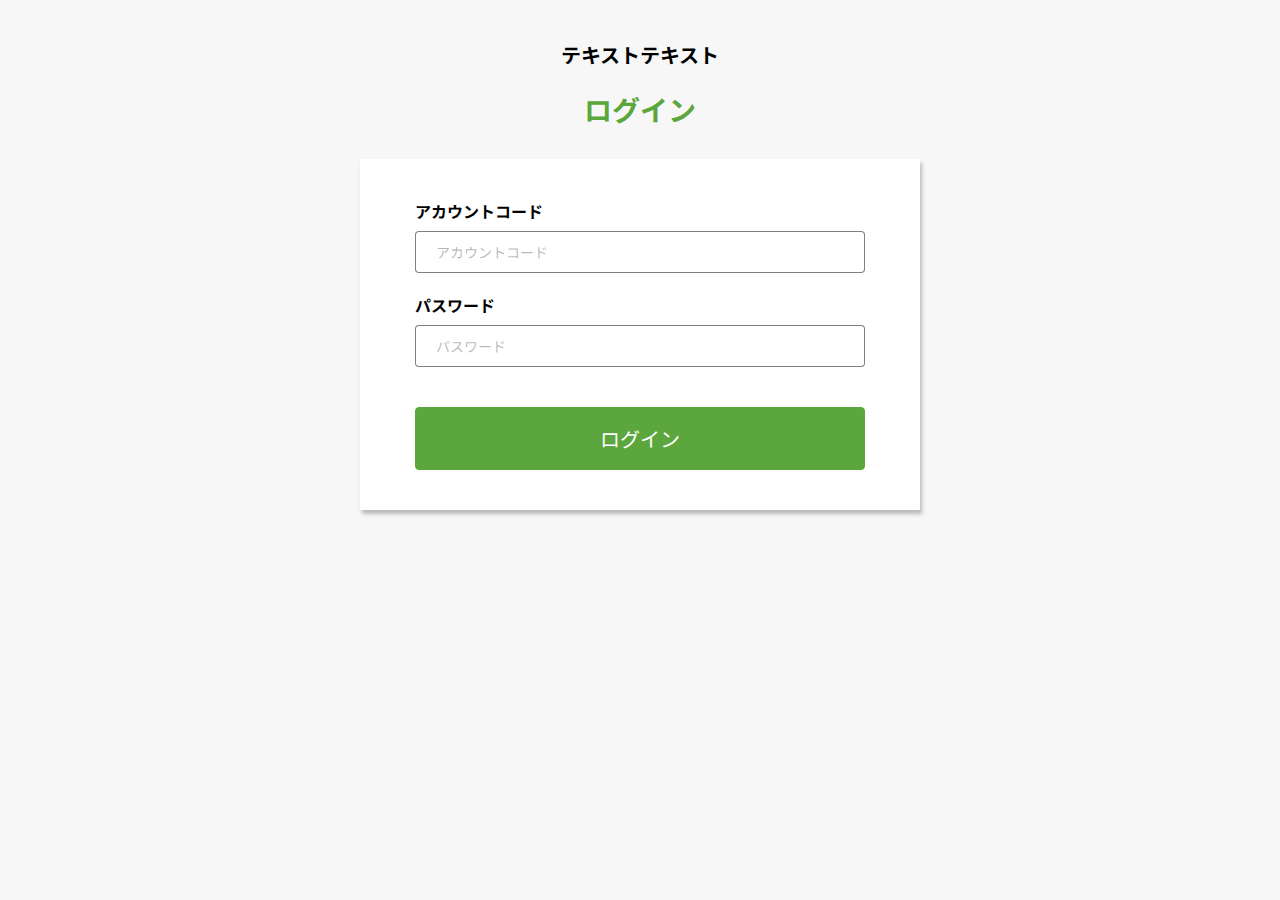
<file: index.html>
<!DOCTYPE html>
<html lang="en">
<head>
    <meta charset="UTF-8">
    <meta name="viewport" content="width=device-width, initial-scale=1.0">
    <title>Document</title>
    <link rel="stylesheet" href="./css/style.css">
    <link rel="stylesheet" href="https://cdnjs.cloudflare.com/ajax/libs/font-awesome/6.5.1/css/all.min.css">
</head>
<body>
    <div class="login__container">
        <div class="login__inner">
            <div class="login__title--wrap">
                <h1 class="login__text">テキストテキスト</h1>
                <h2 class="login__title">ログイン</h2>
            </div>
            <form action="" class="login__form">
                <div class="login__input--wrap">
                    <p class="login__input--text">アカウントコード</p>
                    <input type="text" class="login__input" placeholder="アカウントコード">
                </div>
                <div class="login__input--wrap">
                    <p class="login__input--text">パスワード</p>
                    <input type="password" class="login__input" placeholder="パスワード">
                </div>
                <div class="login__btn--wrap">
                    <button class="login__btn" type="button" onclick="location.href='./menu.html'">ログイン</button>
                </div>
            </form>
        </div>
    </div>
</body>
</html>
</file>
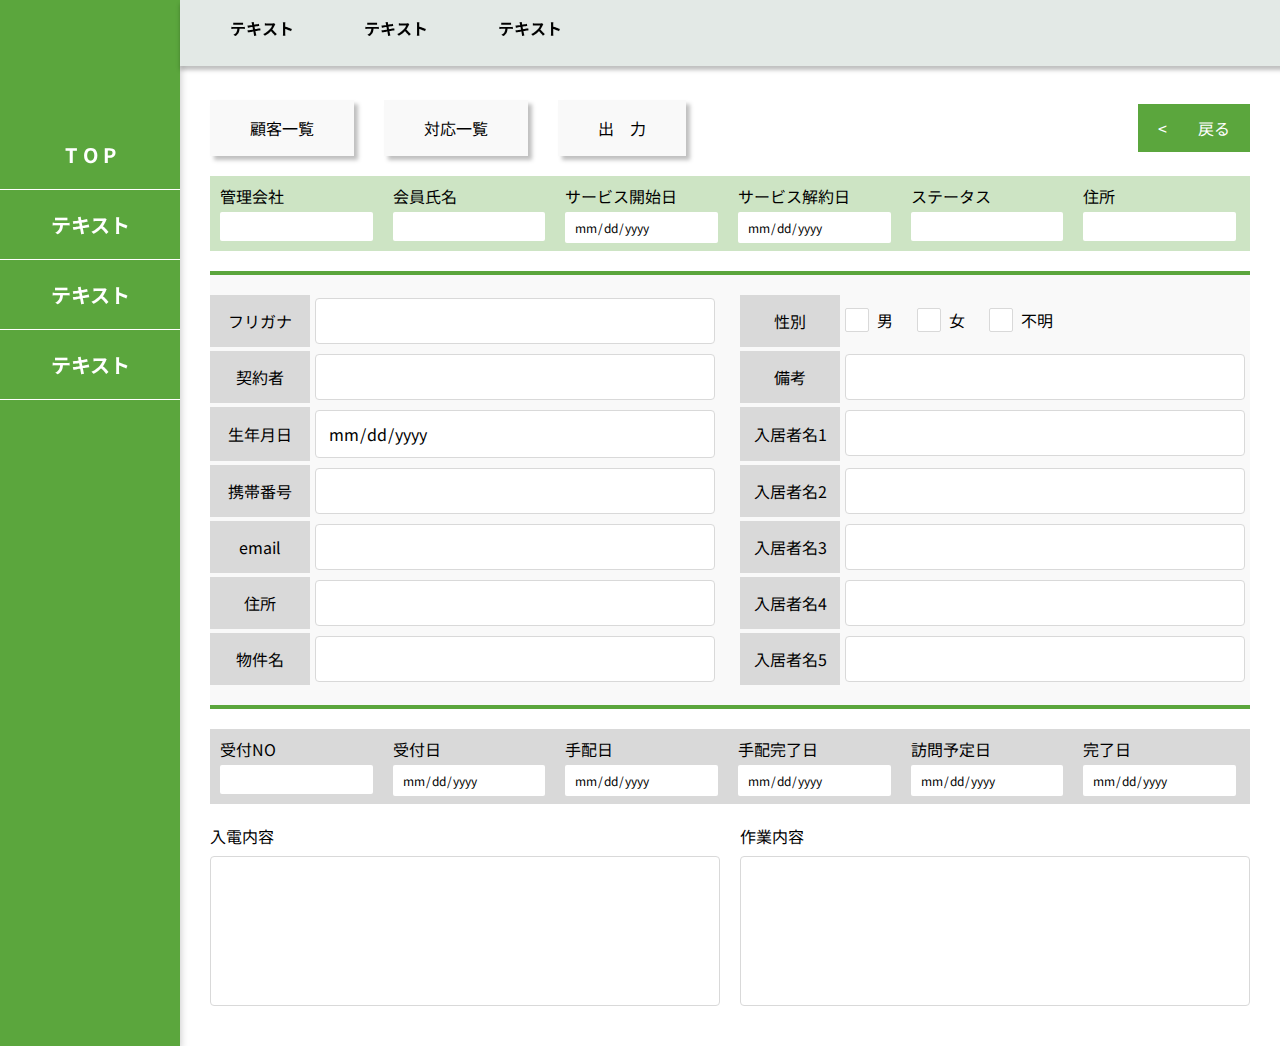
<file: detail.html>
<!DOCTYPE html>
<html lang="en">
<head>
    <meta charset="UTF-8">
    <meta name="viewport" content="width=device-width, initial-scale=1.0">
    <title>Document</title>
    <link rel="stylesheet" href="./css/style.css">
    <link rel="stylesheet" href="https://cdnjs.cloudflare.com/ajax/libs/font-awesome/6.5.1/css/all.min.css">
</head>
<body>
    <div class="over-lay"></div>
        <div class="menu__container">
            <aside class="menu__sideBlock">
                <nav class="menu__sideNav">
                    <ul class="menu__sideMenu">

                        <a href="#" class="menu__sideMenu--link">
                            <li class="menu__sideMenu--text">T O P</li>
                        </a>
                        <a href="#" class="menu__sideMenu--link">
                            <li class="menu__sideMenu--text">テキスト</li>
                        </a>
                        <a href="#" class="menu__sideMenu--link">
                            <li class="menu__sideMenu--text">テキスト</li>
                        </a>
                        <a href="#" class="menu__sideMenu--link">
                            <li class="menu__sideMenu--text">テキスト</li>
                        </a>
                    </ul>
                </nav>
            </aside>
            <main class="main__body">
                <header class="header">
                    <button class="drawer-btn">
                        <span></span>
                        <span></span>
                        <span></span>
                    </button>
                    <nav class="header__nav">
                        <ul class="header__menu">
                            <li class="header__menu-item">
                                <a href="#" class="header__menu--links">
                                    <p class="header__menu--text">テキスト</p>
                                </a>
                            </li>
                            <li class="header__menu-item">
                                <a href="#" class="header__menu--links">
                                    <p class="header__menu--text">テキスト</p>
                                </a>
                            </li>
                            <li class="header__menu-item">
                                <a href="#" class="header__menu--links">
                                    <p class="header__menu--text">テキスト</p>
                                </a>
                            </li>
                        </ul>
                    </nav>
                </header>
                <div class="main__body--inner">
                    <section class="output__btns">
                        <div class="output__btns_inner">
                            <div class="output__btns--wrap">
                                <button class="output__btn" onclick="location.href='#'">顧客一覧</button>
                                <button class="output__btn" onclick="location.href='#'">対応一覧</button>
                                <button class="output__btn" onclick="location.href='#'">出　力</button>
                            </div>
                            <div class="pageBack__btn--wrap">
                                <button class="pageBack__btn" onclick="location.href='./menu.html'">戻る</button>
                            </div>
                        </div>
                    </section>
                    <div class="detail__container">
                        <div class="detail__data top">
                            <div class="detail__data--input-box">
                                <p class="detail__data--input-text">管理会社</p>
                                <input type="text">
                            </div>
                            <div class="detail__data--input-box">
                                <p class="detail__data--input-text">会員氏名</p>
                                <input type="text">
                            </div>
                            <div class="detail__data--input-box">
                                <p class="detail__data--input-text">サービス開始日</p>
                                <input type="date">
                            </div>
                            <div class="detail__data--input-box">
                                <p class="detail__data--input-text">サービス解約日</p>
                                <input type="date">
                            </div>
                            <div class="detail__data--input-box">
                                <p class="detail__data--input-text">ステータス</p>
                                <input type="text">
                            </div>
                            <div class="detail__data--input-box">
                                <p class="detail__data--input-text">住所</p>
                                <input type="text">
                            </div>
                        </div>
                        <form class="detail__form" action="" method="">
                            <div class="detail__form--row">
                                <div class="detail__form--label"><label>フリガナ</label></div>
                                <div class="detail__form--input"><input type="text"></div>
                            </div>
                            <div class="detail__form--row">
                                <div class="detail__form--label"><label>性別</label></div>
                                <div class="detail__form--input">
                                    <div class="detail__form--checkBox">
                                        <label class="detail__form--checkBox-parts" ><input id="male" type="checkbox" value="男"><span>男</span></label>
                                        <label class="detail__form--checkBox-parts" ><input id="female" type="checkbox" value="女"><span>女</span></label>
                                        <label class="detail__form--checkBox-parts"><input id="unknown" type="checkbox" value="不明"><span>不明</span></label>
                                    </div>
                                </div>
                            </div>
                            <div class="detail__form--row">
                                <div class="detail__form--label"><label>契約者</label></div>
                                <div class="detail__form--input"><input type="text"></div>
                            </div>
                            <div class="detail__form--row">
                                <div class="detail__form--label"><label>備考</label></div>
                                <div class="detail__form--input"><input type="text"></div>
                            </div>
                            <div class="detail__form--row">
                                <div class="detail__form--label"><label>生年月日</label></div>
                                <div class="detail__form--input"><input type="date"></div>
                            </div>
                            <div class="detail__form--row">
                                <div class="detail__form--label"><label>入居者名1</label></div>
                                <div class="detail__form--input"><input type="text"></div>
                            </div>
                            <div class="detail__form--row">
                                <div class="detail__form--label"><label>携帯番号</label></div>
                                <div class="detail__form--input"><input type="text"></div>
                            </div>
                            <div class="detail__form--row">
                                <div class="detail__form--label"><label>入居者名2</label></div>
                                <div class="detail__form--input"><input type="text"></div>
                            </div>
                            <div class="detail__form--row">
                                <div class="detail__form--label"><label>email</label></div>
                                <div class="detail__form--input"><input type="email"></div>
                            </div>
                            <div class="detail__form--row">
                                <div class="detail__form--label"><label>入居者名3</label></div>
                                <div class="detail__form--input"><input type="text"></div>
                            </div>
                            <div class="detail__form--row">
                                <div class="detail__form--label"><label>住所</label></div>
                                <div class="detail__form--input"><input type="text"></div>
                            </div>
                            <div class="detail__form--row">
                                <div class="detail__form--label"><label>入居者名4</label></div>
                                <div class="detail__form--input"><input type="text"></div>
                            </div>
                            <div class="detail__form--row">
                                <div class="detail__form--label"><label>物件名</label></div>
                                <div class="detail__form--input"><input type="text"></div>
                            </div>
                            <div class="detail__form--row">
                                <div class="detail__form--label"><label>入居者名5</label></div>
                                <div class="detail__form--input"><input type="text"></div>
                            </div>
                        </form>
                        <div class="detail__data bottom">
                            <div class="detail__data--input-box">
                                <p class="detail__data--input-text">受付NO</p>
                                <input type="text">
                            </div>
                            <div class="detail__data--input-box">
                                <p class="detail__data--input-text">受付日</p>
                                <input type="date">
                            </div>
                            <div class="detail__data--input-box">
                                <p class="detail__data--input-text">手配日</p>
                                <input type="date">
                            </div>
                            <div class="detail__data--input-box">
                                <p class="detail__data--input-text">手配完了日</p>
                                <input type="date">
                            </div>
                            <div class="detail__data--input-box">
                                <p class="detail__data--input-text">訪問予定日</p>
                                <input type="date">
                            </div>
                            <div class="detail__data--input-box">
                                <p class="detail__data--input-text">完了日</p>
                                <input type="date">
                            </div>
                        </div>
                        <div class="detail__textarea--wrap">
                            <div class="detail__textarea--box">
                                <p class="detail__textarea--text">入電内容</p>
                                <textarea class="detail__textarea" ></textarea>
                            </div>
                            <div class="detail__textarea--box">
                                <p class="detail__textarea--text">作業内容</p>
                                <textarea class="detail__textarea"></textarea>
                            </div>
                        </div>
                    </div>
                </div>
            </main>
        </div>

<script src="./js/script.js"></script>
</body>
</html>
</file>
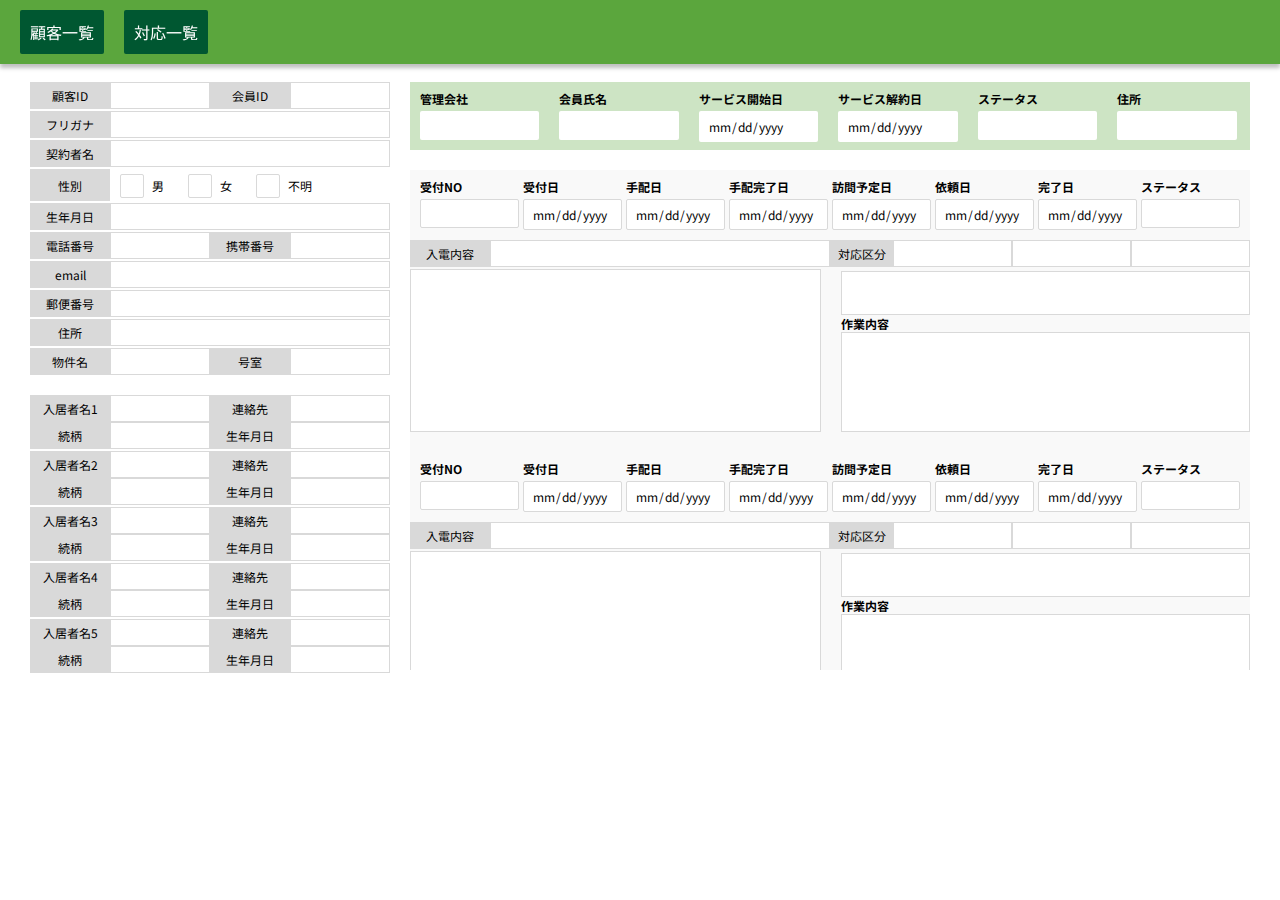
<file: detail2.html>
<!DOCTYPE html>
<html lang="en">
<head>
    <meta charset="UTF-8">
    <meta name="viewport" content="width=device-width, initial-scale=1.0">
    <title>Document</title>
    <link rel="stylesheet" href="./css/style.css">
    <link rel="stylesheet" href="https://cdnjs.cloudflare.com/ajax/libs/font-awesome/6.5.1/css/all.min.css">
</head>
<body>
<header class="header secondary">
    <div class="header__inner">
        <div class="header__btn--wrap">
            <a href="./menu.html" class="header__btn">顧客一覧</a>
            <a href="./menu.html" class="header__btn">対応一覧</a>
        </div>
    </div>
</header>

<div class="container">
    <aside class="sideBlock">
        <div class="sideBlock__inner">
            <div class="detail__form--wrap">
                <div class="detail__form--row secondary">
                    <div class="detail__form--label secondary"><label>顧客ID</label></div>
                    <div class="detail__form--input secondary"><input type="text"></div>
                </div>
                <div class="detail__form--row secondary">
                    <div class="detail__form--label secondary"><label>会員ID</label></div>
                    <div class="detail__form--input secondary"><input type="text"></div>
                </div>
            </div>
            <div class="detail__form--row thirdly">
                <div class="detail__form--label secondary"><label>フリガナ</label></div>
                <div class="detail__form--input secondary"><input type="text"></div>
            </div>
            <div class="detail__form--row thirdly">
                <div class="detail__form--label secondary"><label>契約者名</label></div>
                <div class="detail__form--input secondary"><input type="text"></div>
            </div>
            <div class="detail__form--row thirdly">
                <div class="detail__form--label secondary"><label>性別</label></div>
                <div class="detail__form--input secondary">
                    <div class="detail__form--checkBox">
                        <label class="detail__form--checkBox-parts secondary" ><input id="male" type="checkbox" value="男"><span>男</span></label>
                        <label class="detail__form--checkBox-parts" ><input id="female" type="checkbox" value="女"><span>女</span></label>
                        <label class="detail__form--checkBox-parts"><input id="unknown" type="checkbox" value="不明"><span>不明</span></label>
                    </div>
                </div>
            </div>
            <div class="detail__form--row thirdly">
                <div class="detail__form--label secondary"><label>生年月日</label></div>
                <div class="detail__form--input secondary"><input type="text"></div>
            </div>
            <div class="detail__form--wrap">
                <div class="detail__form--row secondary">
                    <div class="detail__form--label secondary"><label>電話番号</label></div>
                    <div class="detail__form--input secondary"><input type="text"></div>
                </div>
                <div class="detail__form--row secondary">
                    <div class="detail__form--label secondary"><label>携帯番号</label></div>
                    <div class="detail__form--input secondary"><input type="text"></div>
                </div>
            </div>
            <div class="detail__form--row thirdly">
                <div class="detail__form--label secondary"><label>email</label></div>
                <div class="detail__form--input secondary"><input type="text"></div>
            </div>
            <div class="detail__form--row thirdly">
                <div class="detail__form--label secondary"><label>郵便番号</label></div>
                <div class="detail__form--input secondary"><input type="text"></div>
            </div>
            <div class="detail__form--row thirdly">
                <div class="detail__form--label secondary"><label>住所</label></div>
                <div class="detail__form--input secondary"><input type="text"></div>
            </div>
            <div class="detail__form--wrap">
                <div class="detail__form--row secondary">
                    <div class="detail__form--label secondary"><label>物件名</label></div>
                    <div class="detail__form--input secondary"><input type="text"></div>
                </div>
                <div class="detail__form--row secondary">
                    <div class="detail__form--label secondary"><label>号室</label></div>
                    <div class="detail__form--input secondary"><input type="text"></div>
                </div>
            </div>
            <div class="detail__form--wrap margin">
                <div class="detail__form--row secondary">
                    <div class="detail__form--label secondary"><label>入居者名1</label></div>
                    <div class="detail__form--input secondary"><input type="text"></div>
                </div>
                <div class="detail__form--row secondary">
                    <div class="detail__form--label secondary"><label>連絡先</label></div>
                    <div class="detail__form--input secondary"><input type="text"></div>
                </div>
            </div>
            <div class="detail__form--wrap no-margin">
                <div class="detail__form--row secondary">
                    <div class="detail__form--label secondary"><label>続柄</label></div>
                    <div class="detail__form--input secondary"><input type="text"></div>
                </div>
                <div class="detail__form--row secondary">
                    <div class="detail__form--label secondary"><label>生年月日</label></div>
                    <div class="detail__form--input secondary"><input type="text"></div>
                </div>
            </div>
            <div class="detail__form--wrap">
                <div class="detail__form--row secondary">
                    <div class="detail__form--label secondary"><label>入居者名2</label></div>
                    <div class="detail__form--input secondary"><input type="text"></div>
                </div>
                <div class="detail__form--row secondary">
                    <div class="detail__form--label secondary"><label>連絡先</label></div>
                    <div class="detail__form--input secondary"><input type="text"></div>
                </div>
            </div>
            <div class="detail__form--wrap  no-margin">
                <div class="detail__form--row secondary">
                    <div class="detail__form--label secondary"><label>続柄</label></div>
                    <div class="detail__form--input secondary"><input type="text"></div>
                </div>
                <div class="detail__form--row secondary">
                    <div class="detail__form--label secondary"><label>生年月日</label></div>
                    <div class="detail__form--input secondary"><input type="text"></div>
                </div>
            </div>
            <div class="detail__form--wrap">
                <div class="detail__form--row secondary">
                    <div class="detail__form--label secondary"><label>入居者名3</label></div>
                    <div class="detail__form--input secondary"><input type="text"></div>
                </div>
                <div class="detail__form--row secondary">
                    <div class="detail__form--label secondary"><label>連絡先</label></div>
                    <div class="detail__form--input secondary"><input type="text"></div>
                </div>
            </div>
            <div class="detail__form--wrap  no-margin">
                <div class="detail__form--row secondary">
                    <div class="detail__form--label secondary"><label>続柄</label></div>
                    <div class="detail__form--input secondary"><input type="text"></div>
                </div>
                <div class="detail__form--row secondary">
                    <div class="detail__form--label secondary"><label>生年月日</label></div>
                    <div class="detail__form--input secondary"><input type="text"></div>
                </div>
            </div>
            <div class="detail__form--wrap">
                <div class="detail__form--row secondary">
                    <div class="detail__form--label secondary"><label>入居者名4</label></div>
                    <div class="detail__form--input secondary"><input type="text"></div>
                </div>
                <div class="detail__form--row secondary">
                    <div class="detail__form--label secondary"><label>連絡先</label></div>
                    <div class="detail__form--input secondary"><input type="text"></div>
                </div>
            </div>
            <div class="detail__form--wrap  no-margin">
                <div class="detail__form--row secondary">
                    <div class="detail__form--label secondary"><label>続柄</label></div>
                    <div class="detail__form--input secondary"><input type="text"></div>
                </div>
                <div class="detail__form--row secondary">
                    <div class="detail__form--label secondary"><label>生年月日</label></div>
                    <div class="detail__form--input secondary"><input type="text"></div>
                </div>
            </div>
            <div class="detail__form--wrap">
                <div class="detail__form--row secondary">
                    <div class="detail__form--label secondary"><label>入居者名5</label></div>
                    <div class="detail__form--input secondary"><input type="text"></div>
                </div>
                <div class="detail__form--row secondary">
                    <div class="detail__form--label secondary"><label>連絡先</label></div>
                    <div class="detail__form--input secondary"><input type="text"></div>
                </div>
            </div>
            <div class="detail__form--wrap  no-margin">
                <div class="detail__form--row secondary">
                    <div class="detail__form--label secondary"><label>続柄</label></div>
                    <div class="detail__form--input secondary"><input type="text"></div>
                </div>
                <div class="detail__form--row secondary">
                    <div class="detail__form--label secondary"><label>生年月日</label></div>
                    <div class="detail__form--input secondary"><input type="text"></div>
                </div>
            </div>
    </aside>
    <main class="body">
        <div class="body__inner">
            <div class="detail__data top secondary">
                <div class="detail__data--input-box">
                    <p class="detail__data--input-text small">管理会社</p>
                    <input type="text">
                </div>
                <div class="detail__data--input-box">
                    <p class="detail__data--input-text small">会員氏名</p>
                    <input type="text">
                </div>
                <div class="detail__data--input-box">
                    <p class="detail__data--input-text small">サービス開始日</p>
                    <input type="date">
                </div>
                <div class="detail__data--input-box">
                    <p class="detail__data--input-text small">サービス解約日</p>
                    <input type="date">
                </div>
                <div class="detail__data--input-box">
                    <p class="detail__data--input-text small">ステータス</p>
                    <input type="text">
                </div>
                <div class="detail__data--input-box">
                    <p class="detail__data--input-text small">住所</p>
                    <input type="text">
                </div>
            </div>
            <div class="detail__boxes">
                <div class="detail__box">
                    <div class="detail__data thirdly">
                        <div class="detail__data--input-box secondary">
                            <p class="detail__data--input-text small">受付NO</p>
                            <input type="text">
                        </div>
                        <div class="detail__data--input-box secondary">
                            <p class="detail__data--input-text small">受付日</p>
                            <input type="date">
                        </div>
                        <div class="detail__data--input-box secondary">
                            <p class="detail__data--input-text small">手配日</p>
                            <input type="date">
                        </div>
                        <div class="detail__data--input-box secondary">
                            <p class="detail__data--input-text small">手配完了日</p>
                            <input type="date">
                        </div>
                        <div class="detail__data--input-box secondary">
                            <p class="detail__data--input-text small">訪問予定日</p>
                            <input type="date">
                        </div>
                        <div class="detail__data--input-box secondary">
                            <p class="detail__data--input-text small">依頼日</p>
                            <input type="date">
                        </div>
                        <div class="detail__data--input-box secondary">
                            <p class="detail__data--input-text small">完了日</p>
                            <input type="date">
                        </div>
                        <div class="detail__data--input-box secondary">
                            <p class="detail__data--input-text small">ステータス</p>
                            <input type="text">
                        </div>
                    </div>
                    <div class="detail__form--wrap">
                        <div class="detail__form--row secondary">
                            <div class="detail__form--label secondary"><label>入電内容</label></div>
                            <div class="detail__form--input secondary"><input type="text"></div>
                        </div>
                        <div class="detail__form--row secondary">
                            <div class="detail__form--label secondary wide"><label>対応区分</label></div>
                            <div class="detail__form--input secondary"><input type="text"></div>
                            <div class="detail__form--input secondary"><input type="text"></div>
                            <div class="detail__form--input secondary"><input type="text"></div>
                        </div>
                    </div>
                    <div class="textarea__wrap">
                        <textarea class="textarea__wide"></textarea>
                        <div class="textarea__wrap secondary">
                            <textarea class="textarea__narrow"></textarea>
                            <div class="textarea__box">
                                <p class="textarea__title">作業内容</p>
                                <textarea class="textarea__semiWide"></textarea>
                            </div>
                        </div>
                    </div>
                </div>
                <div class="detail__box">
                    <div class="detail__data thirdly">
                        <div class="detail__data--input-box secondary">
                            <p class="detail__data--input-text small">受付NO</p>
                            <input type="text">
                        </div>
                        <div class="detail__data--input-box secondary">
                            <p class="detail__data--input-text small">受付日</p>
                            <input type="date">
                        </div>
                        <div class="detail__data--input-box secondary">
                            <p class="detail__data--input-text small">手配日</p>
                            <input type="date">
                        </div>
                        <div class="detail__data--input-box secondary">
                            <p class="detail__data--input-text small">手配完了日</p>
                            <input type="date">
                        </div>
                        <div class="detail__data--input-box secondary">
                            <p class="detail__data--input-text small">訪問予定日</p>
                            <input type="date">
                        </div>
                        <div class="detail__data--input-box secondary">
                            <p class="detail__data--input-text small">依頼日</p>
                            <input type="date">
                        </div>
                        <div class="detail__data--input-box secondary">
                            <p class="detail__data--input-text small">完了日</p>
                            <input type="date">
                        </div>
                        <div class="detail__data--input-box secondary">
                            <p class="detail__data--input-text small">ステータス</p>
                            <input type="text">
                        </div>
                    </div>
                    <div class="detail__form--wrap">
                        <div class="detail__form--row secondary">
                            <div class="detail__form--label secondary"><label>入電内容</label></div>
                            <div class="detail__form--input secondary"><input type="text"></div>
                        </div>
                        <div class="detail__form--row secondary">
                            <div class="detail__form--label secondary wide"><label>対応区分</label></div>
                            <div class="detail__form--input secondary"><input type="text"></div>
                            <div class="detail__form--input secondary"><input type="text"></div>
                            <div class="detail__form--input secondary"><input type="text"></div>
                        </div>
                    </div>
                    <div class="textarea__wrap">
                        <textarea class="textarea__wide"></textarea>
                        <div class="textarea__wrap secondary">
                            <textarea class="textarea__narrow"></textarea>
                            <div class="textarea__box">
                                <p class="textarea__title">作業内容</p>
                                <textarea class="textarea__semiWide"></textarea>
                            </div>
                        </div>
                    </div>
                </div>
            </div>
        </div>
    </main>
</div>

<script src="./js/script.js"></script>
</body>
</html>
</file>
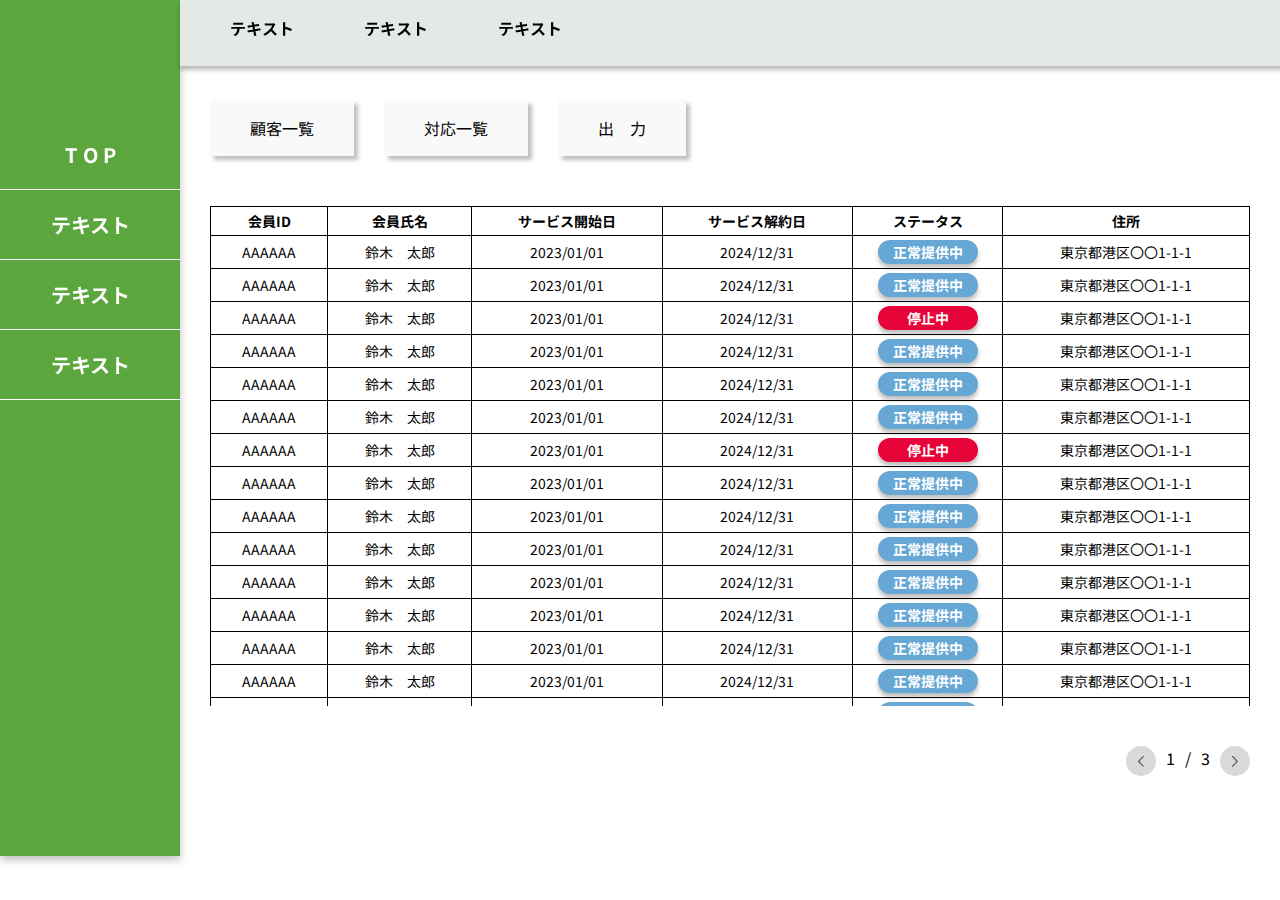
<file: menu.html>
<!DOCTYPE html>
<html lang="en">
<head>
    <meta charset="UTF-8">
    <meta name="viewport" content="width=device-width, initial-scale=1.0">
    <title>Document</title>
    <link rel="stylesheet" href="./css/style.css">
    <link rel="stylesheet" href="https://cdnjs.cloudflare.com/ajax/libs/font-awesome/6.5.1/css/all.min.css">
</head>
<body>
    <div class="over-lay"></div>
        <div class="menu__container">
            <aside class="menu__sideBlock">
                <nav class="menu__sideNav">
                    <ul class="menu__sideMenu">
                        <a href="./index.html" class="menu__sideMenu--link">
                            <li class="menu__sideMenu--text">T O P</li>
                        </a>
                        <a href="#" class="menu__sideMenu--link">
                            <li class="menu__sideMenu--text">テキスト</li>
                        </a>
                        <a href="#" class="menu__sideMenu--link">
                            <li class="menu__sideMenu--text">テキスト</li>
                        </a>
                        <a href="#" class="menu__sideMenu--link">
                            <li class="menu__sideMenu--text">テキスト</li>
                        </a>
                    </ul>
                </nav>
            </aside>
            <main class="main__body">
                <header class="header">
                    <button class="drawer-btn">
                        <span></span>
                        <span></span>
                        <span></span>
                    </button>
                    <nav class="header__nav">
                        <ul class="header__menu">
                            <li class="header__menu-item">
                                <a href="#" class="header__menu--links">
                                    <p class="header__menu--text">テキスト</p>
                                </a>
                            </li>
                            <li class="header__menu-item">
                                <a href="#" class="header__menu--links">
                                    <p class="header__menu--text">テキスト</p>
                                </a>
                            </li>
                            <li class="header__menu-item">
                                <a href="#" class="header__menu--links">
                                    <p class="header__menu--text">テキスト</p>
                                </a>
                            </li>
                        </ul>
                    </nav>
                </header>
                <div class="main__body--inner">
                    <section class="output__btns">
                        <div class="output__btns_inner">
                            <div class="output__btns--wrap">
                                <button class="output__btn" onclick="location.href='#'">顧客一覧</button>
                                <button class="output__btn" onclick="location.href='#'">対応一覧</button>
                                <button class="output__btn" onclick="location.href='#'">出　力</button>
                            </div>
                        </div>
                    </section>
                    <section class="menu__body">
                        <div class="menu__body--inner">
                            <table class="menu__body--content">
                                <tr>
                                    <th>会員ID</th>
                                    <th>会員氏名</th>
                                    <th>サービス開始日</th>
                                    <th>サービス解約日</th>
                                    <th>ステータス</th>
                                    <th>住所</th>
                                </tr>
                                <tr class="hover-action" onclick="location.href='./detail2.html';" style="cursor: pointer;">
                                    <td>AAAAAA</td>
                                    <td>鈴木　太郎</td>
                                    <td>2023/01/01</td>
                                    <td>2024/12/31</td>
                                    <td><div class="tag primary">正常提供中</div></td>
                                    <td>東京都港区〇〇1-1-1</td>
                                </tr>
                                <tr class="hover-action" onclick="location.href='./detail2.html';" style="cursor: pointer;">
                                    <td>AAAAAA</td>
                                    <td>鈴木　太郎</td>
                                    <td>2023/01/01</td>
                                    <td>2024/12/31</td>
                                    <td><div class="tag primary">正常提供中</div></td>
                                    <td>東京都港区〇〇1-1-1</td>
                                </tr>
                                <tr class="hover-action" onclick="location.href='./detail2.html';" style="cursor: pointer;">
                                    <td>AAAAAA</td>
                                    <td>鈴木　太郎</td>
                                    <td>2023/01/01</td>
                                    <td>2024/12/31</td>
                                    <td><div class="tag secondary">停止中</div></td>
                                    <td>東京都港区〇〇1-1-1</td>
                                </tr>
                                <tr class="hover-action" onclick="location.href='./detail2.html';" style="cursor: pointer;">
                                    <td>AAAAAA</td>
                                    <td>鈴木　太郎</td>
                                    <td>2023/01/01</td>
                                    <td>2024/12/31</td>
                                    <td><div class="tag primary">正常提供中</div></td>
                                    <td>東京都港区〇〇1-1-1</td>
                                </tr>
                                <tr class="hover-action" onclick="location.href='./detail2.html';" style="cursor: pointer;">
                                    <td>AAAAAA</td>
                                    <td>鈴木　太郎</td>
                                    <td>2023/01/01</td>
                                    <td>2024/12/31</td>
                                    <td><div class="tag primary">正常提供中</div></td>
                                    <td>東京都港区〇〇1-1-1</td>
                                </tr>
                                <tr class="hover-action" onclick="location.href='./detail2.html';" style="cursor: pointer;">
                                    <td>AAAAAA</td>
                                    <td>鈴木　太郎</td>
                                    <td>2023/01/01</td>
                                    <td>2024/12/31</td>
                                    <td><div class="tag primary">正常提供中</div></td>
                                    <td>東京都港区〇〇1-1-1</td>
                                </tr>
                                <tr class="hover-action" onclick="location.href='./detail2.html';" style="cursor: pointer;">
                                    <td>AAAAAA</td>
                                    <td>鈴木　太郎</td>
                                    <td>2023/01/01</td>
                                    <td>2024/12/31</td>
                                    <td><div class="tag secondary">停止中</div></td>
                                    <td>東京都港区〇〇1-1-1</td>
                                </tr>
                                <tr class="hover-action" onclick="location.href='./detail2.html';" style="cursor: pointer;">
                                    <td>AAAAAA</td>
                                    <td>鈴木　太郎</td>
                                    <td>2023/01/01</td>
                                    <td>2024/12/31</td>
                                    <td><div class="tag primary">正常提供中</div></td>
                                    <td>東京都港区〇〇1-1-1</td>
                                </tr>
                                <tr class="hover-action" onclick="location.href='./detail2.html';" style="cursor: pointer;">
                                    <td>AAAAAA</td>
                                    <td>鈴木　太郎</td>
                                    <td>2023/01/01</td>
                                    <td>2024/12/31</td>
                                    <td><div class="tag primary">正常提供中</div></td>
                                    <td>東京都港区〇〇1-1-1</td>
                                </tr>
                                <tr class="hover-action"onclick="location.href='./detail2.html';" style="cursor: pointer;">
                                    <td>AAAAAA</td>
                                    <td>鈴木　太郎</td>
                                    <td>2023/01/01</td>
                                    <td>2024/12/31</td>
                                    <td><div class="tag primary">正常提供中</div></td>
                                    <td>東京都港区〇〇1-1-1</td>
                                </tr>
                                <tr class="hover-action" onclick="location.href='./detail2.html';" style="cursor: pointer;">
                                    <td>AAAAAA</td>
                                    <td>鈴木　太郎</td>
                                    <td>2023/01/01</td>
                                    <td>2024/12/31</td>
                                    <td><div class="tag primary">正常提供中</div></td>
                                    <td>東京都港区〇〇1-1-1</td>
                                </tr>
                                <tr class="hover-action" onclick="location.href='./detail2.html';" style="cursor: pointer;">
                                    <td>AAAAAA</td>
                                    <td>鈴木　太郎</td>
                                    <td>2023/01/01</td>
                                    <td>2024/12/31</td>
                                    <td><div class="tag primary">正常提供中</div></td>
                                    <td>東京都港区〇〇1-1-1</td>
                                </tr>
                                <tr class="hover-action" onclick="location.href='./detail2.html';" style="cursor: pointer;">
                                    <td>AAAAAA</td>
                                    <td>鈴木　太郎</td>
                                    <td>2023/01/01</td>
                                    <td>2024/12/31</td>
                                    <td><div class="tag primary">正常提供中</div></td>
                                    <td>東京都港区〇〇1-1-1</td>
                                </tr>
                                <tr class="hover-action" onclick="location.href='./detail2.html';" style="cursor: pointer;">
                                    <td>AAAAAA</td>
                                    <td>鈴木　太郎</td>
                                    <td>2023/01/01</td>
                                    <td>2024/12/31</td>
                                    <td><div class="tag primary">正常提供中</div></td>
                                    <td>東京都港区〇〇1-1-1</td>
                                </tr>
                                <tr class="hover-action" onclick="location.href='./detail2.html';" style="cursor: pointer;">
                                    <td>AAAAAA</td>
                                    <td>鈴木　太郎</td>
                                    <td>2023/01/01</td>
                                    <td>2024/12/31</td>
                                    <td><div class="tag primary">正常提供中</div></td>
                                    <td>東京都港区〇〇1-1-1</td>
                                </tr>
                                <tr class="hover-action" onclick="location.href='./detail2.html';" style="cursor: pointer;">
                                    <td>AAAAAA</td>
                                    <td>鈴木　太郎</td>
                                    <td>2023/01/01</td>
                                    <td>2024/12/31</td>
                                    <td><div class="tag primary">正常提供中</div></td>
                                    <td>東京都港区〇〇1-1-1</td>
                                </tr>
                            </table>
                        </div>
                    </section>
                    <div class="pagination">
                        <div class="pagination__inner">
                            <a href="#" class="pagination__prev"></a>
                            <div class="pagination__number">
                                <span class="pagination__current--number">1</span>
                                <span class="pagination__separator">/</span>
                                <span class="pagination__totalNumber">3</span>
                            </div>
                        <a href="#" class="pagination__next"></a>
                        </div>
                    </div>
                </div>
            </main>
        </div>
<script src="./js/script.js"></script>
</body>
</html>
</file>
<file: css/style.css>
@charset "UTF-8";
/*===================================
リセットCSS
===================================== */
@import url("https://fonts.googleapis.com/css2?family=Noto+Sans+JP&display=swap");
@import url("https://fonts.googleapis.com/css2?family=Patua+One&display=swap");
*,
*::before,
*::after {
  -webkit-box-sizing: border-box;
          box-sizing: border-box;
}

html,
body,
h1,
h2,
h3,
h4,
h5,
h6,
ul,
ol,
dl,
li,
dt,
dd,
p,
div,
span,
img,
a,
table,
tr,
th,
td {
  margin: 0;
  padding: 0;
  border: 0;
  font-weight: normal;
  font-size: 100%;
  vertical-align: baseline;
}

header,
footer,
nav,
section,
article,
main,
aside,
figure,
figcaption {
  display: block;
}

ol,
ul {
  list-style: none;
}

img {
  max-width: 100%;
  height: auto;
  vertical-align: middle;
}

a {
  color: inherit;
  text-decoration: none;
}

button {
  margin: 0;
  padding: 0;
  border: none;
  -webkit-box-shadow: none;
          box-shadow: none;
  background: transparent;
  cursor: pointer;
  font: inherit;
}

input,
select,
textarea {
  font: inherit;
  color: inherit;
  vertical-align: top;
  background: #fff;
}

/***************************
フォント
***************************/
/***************************
レイアウト
***************************/
/***************************
ブレイクポイント
***************************/
/***************************
メディアクエリ
***************************/
/*===================================
共通
===================================== */
body {
  font-size: 16px;
  font-family: "Noto Sans JP", sans-serif;
  color: #000;
}

/*===================================
Login
===================================== */
.login__container {
  background: #F7F7F7;
  width: 100%;
  height: 100vh;
}

.login__inner {
  max-width: 600px;
  margin: 0 auto;
  padding: 0 20px;
}

.login__title--wrap {
  text-align: center;
  padding-top: 40px;
}
.login__text {
  font-weight: 700;
  font-size: 20px;
}
@media screen and (max-width: 767px) {
  .login__text {
    font-size: 18px;
  }
}

.login__title {
  font-weight: 700;
  font-size: 28px;
  color: #5BA63D;
  margin-top: 20px;
}
@media screen and (max-width: 767px) {
  .login__title {
    font-size: 24px;
  }
}

.login__form {
  max-width: 600px;
  background: #FFF;
  margin-top: 30px;
  padding: 40px 55px 40px;
  -webkit-box-shadow: 2px 4px 4px 0px rgba(0, 0, 0, 0.25);
          box-shadow: 2px 4px 4px 0px rgba(0, 0, 0, 0.25);
}
@media screen and (max-width: 767px) {
  .login__form {
    padding: 20px;
  }
}

.login__input--wrap:not(:first-child) {
  margin-top: 20px;
}
.login__input--wrap [type=text],
.login__input--wrap [type=password] {
  width: 100%;
  border-radius: 4px;
  background: #FFF;
  padding: 10px 20px;
  border: 1px solid rgba(0, 0, 0, 0.5);
  -webkit-appearance: none;
     -moz-appearance: none;
          appearance: none;
  outline: none;
  font-size: 14px;
  font-weight: 400;
}
.login__input--wrap [type=text]::-webkit-input-placeholder, .login__input--wrap [type=password]::-webkit-input-placeholder {
  color: rgba(0, 0, 0, 0.3);
}
.login__input--wrap [type=text]::-moz-placeholder, .login__input--wrap [type=password]::-moz-placeholder {
  color: rgba(0, 0, 0, 0.3);
}
.login__input--wrap [type=text]:-ms-input-placeholder, .login__input--wrap [type=password]:-ms-input-placeholder {
  color: rgba(0, 0, 0, 0.3);
}
.login__input--wrap [type=text]::-ms-input-placeholder, .login__input--wrap [type=password]::-ms-input-placeholder {
  color: rgba(0, 0, 0, 0.3);
}
.login__input--wrap [type=text]::placeholder,
.login__input--wrap [type=password]::placeholder {
  color: rgba(0, 0, 0, 0.3);
}
@media screen and (max-width: 767px) {
  .login__input--wrap [type=text],
  .login__input--wrap [type=password] {
    padding: 10px 20px;
  }
}
.login__input--wrap [type=text]:focus,
.login__input--wrap [type=password]:focus {
  border: 1px solid #5BA63D;
}
.login__input--wrap [type=text]:hover,
.login__input--wrap [type=password]:hover {
  border: 1px solid #5BA63D;
}

.login__input--text {
  font-weight: 700;
}

.login__input {
  width: 100%;
  margin-top: 8px;
}

.login__btn--wrap {
  margin-top: 40px;
}
.login__btn {
  border-radius: 4px;
  background: #5BA63D;
  color: #FFF;
  width: 100%;
  font-size: 20px;
  padding: 16px 20px;
  -webkit-transition: all 0.3s;
  transition: all 0.3s;
  border: 1px solid #5BA63D;
}
@media screen and (max-width: 767px) {
  .login__btn {
    padding: 10px 20px;
  }
}
.login__btn:hover {
  -webkit-transform: translateY(-5px);
          transform: translateY(-5px);
}

/*===================================
 menu
  ===================================== */
.drawer-btn {
  width: 40px;
  height: 40px;
  background: #fff;
  position: relative;
  top: 9px;
  left: 10px;
  overflow: hidden;
  -webkit-transition: all 0.3s;
  transition: all 0.3s;
  z-index: 100;
}
@media screen and (min-width: 1100px) {
  .drawer-btn {
    display: none;
  }
}
@media screen and (max-width: 767px) {
  .drawer-btn {
    top: 6px;
  }
}
.drawer-btn span {
  position: absolute;
  background-color: black;
  width: 24px;
  height: 2px;
  border-radius: 4px;
  -webkit-transition: all 0.5s ease-in-out;
  transition: all 0.5s ease-in-out;
}
.drawer-btn span:first-of-type {
  top: 8.5px;
  left: 50%;
  -webkit-transform: translateX(-50%);
          transform: translateX(-50%);
}
.drawer-btn span:nth-of-type(2) {
  top: 50%;
  left: 50%;
  -webkit-transform: translateX(-50%);
          transform: translateX(-50%);
}
.drawer-btn span:last-of-type {
  top: 31.5px;
  left: 50%;
  -webkit-transform: translateX(-50%);
          transform: translateX(-50%);
}

.open {
  background-color: antiquewhite;
}
.open span:first-of-type {
  top: 50%;
  left: 20%;
  -webkit-transform: rotate(-45deg);
          transform: rotate(-45deg);
}
.open span:nth-of-type(2) {
  -webkit-transform: translateX(-200px);
          transform: translateX(-200px);
}
.open span:last-of-type {
  top: 50%;
  left: 20%;
  -webkit-transform: rotate(45deg);
          transform: rotate(45deg);
}

@media screen and (min-width: 1100px) {
  .over-lay {
    display: none;
  }
}
@media screen and (max-width: 1099px) {
  .over-lay {
    width: 100%;
    height: 100%;
    position: fixed;
    top: 0;
    left: 0;
    background: rgba(0, 0, 0, 0.3);
    z-index: 1;
    -webkit-transition: all 0.5s ease 0.1s;
    transition: all 0.5s ease 0.1s;
    display: none;
  }
  .over-lay.hide {
    display: block;
  }
}

.menu__container {
  display: -webkit-box;
  display: -ms-flexbox;
  display: flex;
}

.menu__sideBlock {
  width: 180px;
  background: #F7F8F3;
  -webkit-filter: drop-shadow(0px 4px 4px rgba(0, 0, 0, 0.25));
          filter: drop-shadow(0px 4px 4px rgba(0, 0, 0, 0.25));
  text-align: center;
  padding-top: 20px;
  background: #5BA63D;
}
@media screen and (max-width: 1099px) {
  .menu__sideBlock {
    height: 100vh;
    margin-right: auto;
    position: fixed;
    z-index: 70;
    top: 0;
    left: 0;
    -webkit-transform: translateX(-100%);
            transform: translateX(-100%);
    -webkit-transition: all 0.5s;
    transition: all 0.5s;
  }
  .menu__sideBlock.slide {
    -webkit-transform: translateX(0);
            transform: translateX(0);
  }
}

.menu__sideNav {
  margin-top: 100px;
}
@media screen and (max-width: 1099px) {
  .menu__sideNav {
    margin-top: 80px;
  }
}
@media screen and (max-width: 767px) {
  .menu__sideNav {
    margin-top: 60px;
  }
}

.menu__sideMenu--link {
  padding: 20px;
  border-bottom: 1px solid #FFF;
  display: block;
  -webkit-transition: all 0.3s;
  transition: all 0.3s;
  color: #FFF;
}
.menu__sideMenu--link:hover {
  color: #5BA63D;
  background: #FFF;
}
@media screen and (max-width: 767px) {
  .menu__sideMenu--link {
    padding: 16px 20px;
  }
}

.menu__sideMenu--text {
  font-size: 20px;
  font-weight: 700;
}
@media screen and (max-width: 1099px) {
  .menu__sideMenu--text {
    font-size: 16px;
  }
}
@media screen and (max-width: 767px) {
  .menu__sideMenu--text {
    font-size: 14px;
  }
}

.main__body {
  width: calc(100% - 180px);
}
@media screen and (max-width: 1099px) {
  .main__body {
    width: 100%;
  }
}
.header {
  display: -webkit-box;
  display: -ms-flexbox;
  display: flex;
  background: #E3E9E6;
  -webkit-box-shadow: 0px 4px 4px 0px rgba(0, 0, 0, 0.25);
          box-shadow: 0px 4px 4px 0px rgba(0, 0, 0, 0.25);
  position: fixed;
  z-index: 120;
  width: 100%;
}

.header__menu {
  display: -webkit-box;
  display: -ms-flexbox;
  display: flex;
  padding: 16px 50px;
  gap: 70px;
}
@media screen and (max-width: 1099px) {
  .header__menu {
    padding: 12px 40px;
    gap: 40px;
  }
}
@media screen and (max-width: 767px) {
  .header__menu {
    padding: 12px 20px 12px 30px;
    gap: 20px;
  }
}

.header__menu-item {
  position: relative;
  text-align: center;
  padding-bottom: 10px;
  -webkit-transition: all 0.3s;
  transition: all 0.3s;
  cursor: pointer;
}
.header__menu-item::after {
  position: absolute;
  content: "";
  bottom: 0;
  left: 50%;
  width: 40px;
  height: 2px;
  background: #5BA63D;
  -webkit-transform: translateX(-50%) scale(0, 1);
          transform: translateX(-50%) scale(0, 1);
  -webkit-transform-origin: center top;
          transform-origin: center top;
  -webkit-transition: all 0.3s;
  transition: all 0.3s;
}
.header__menu-item:hover::after {
  -webkit-transform: translateX(-50%) scale(1, 1);
          transform: translateX(-50%) scale(1, 1);
}

.header__menu--text {
  font-weight: 700;
}
@media screen and (max-width: 767px) {
  .header__menu--text {
    font-size: 12px;
  }
}

.main__body--inner {
  margin-top: 100px;
  padding: 0 30px;
  margin-bottom: 40px;
}
@media screen and (max-width: 1099px) {
  .main__body--inner {
    padding: 0 20px;
    margin-top: 80px;
  }
}
@media screen and (max-width: 767px) {
  .main__body--inner {
    padding: 0 10px;
  }
}

.output__btns_inner {
  max-width: 1100px;
  margin: 0 auto;
  display: -webkit-box;
  display: -ms-flexbox;
  display: flex;
  -webkit-box-pack: justify;
      -ms-flex-pack: justify;
          justify-content: space-between;
  -webkit-box-align: center;
      -ms-flex-align: center;
          align-items: center;
}

.output__btns--wrap {
  display: -webkit-box;
  display: -ms-flexbox;
  display: flex;
  -ms-flex-wrap: wrap;
      flex-wrap: wrap;
  gap: 30px;
}
@media screen and (max-width: 1099px) {
  .output__btns--wrap {
    gap: 12px;
  }
}

.output__btn {
  background: #F9F9F9;
  -webkit-box-shadow: 4px 4px 4px 0px rgba(0, 0, 0, 0.25);
          box-shadow: 4px 4px 4px 0px rgba(0, 0, 0, 0.25);
  padding: 16px 40px;
  -webkit-transition: all 0.3s;
  transition: all 0.3s;
}
@media screen and (max-width: 1099px) {
  .output__btn {
    padding: 12px 20px;
    font-size: 12px;
  }
}
@media screen and (max-width: 767px) {
  .output__btn {
    padding: 12px 16px;
    font-size: 12px;
  }
}
.output__btn:hover {
  -webkit-transform: translateY(-5px);
          transform: translateY(-5px);
}

.menu__body--inner {
  max-width: 1100px;
  margin: 50px auto 0;
  overflow-y: scroll;
  max-height: 500px;
  overflow-x: scroll;
  white-space: nowrap;
}
@media screen and (max-width: 1099px) {
  .menu__body--inner {
    margin-top: 20px;
  }
}

.menu__body--content {
  border-collapse: collapse;
  border: 1px solid #d9d9d9;
  width: 100%;
  font-size: 14px;
}

th,
td {
  border: 1px solid #000;
  vertical-align: middle;
  text-align: center;
  padding: 4px 8px;
}
.hover-action {
  -webkit-transition: all 0.3s;
  transition: all 0.3s;
}
.hover-action:hover {
  background: rgba(91, 166, 61, 0.3);
}

th {
  font-weight: 700;
}

.tag {
  padding: 2px;
  border-radius: 20px;
  color: #FFF;
  font-size: 14px;
  font-weight: 700;
  text-align: center;
  max-width: 100px;
  margin: 0 auto;
  -webkit-box-shadow: 0px 4px 4px 0px rgba(0, 0, 0, 0.25);
          box-shadow: 0px 4px 4px 0px rgba(0, 0, 0, 0.25);
}
@media screen and (max-width: 767px) {
  .tag {
    font-size: 11px;
  }
}

.tag.primary {
  background: #66A7D6;
}

.tag.secondary {
  background: #E60438;
}

.pagination {
  padding: 40px 0;
}
@media screen and (max-width: 767px) {
  .pagination {
    padding: 20px 0;
  }
}

.pagination__inner {
  max-width: 1100px;
  margin: 0 auto;
  display: -webkit-box;
  display: -ms-flexbox;
  display: flex;
  -webkit-box-pack: end;
      -ms-flex-pack: end;
          justify-content: end;
  gap: 10px;
}

.pagination__prev {
  width: 30px;
  height: 30px;
  display: -webkit-box;
  display: -ms-flexbox;
  display: flex;
  -webkit-box-pack: center;
      -ms-flex-pack: center;
          justify-content: center;
  -webkit-box-align: center;
      -ms-flex-align: center;
          align-items: center;
  border-radius: 50%;
  background: #D9D9D9;
  position: relative;
}
@media screen and (max-width: 767px) {
  .pagination__prev {
    width: 30px;
    height: 30px;
  }
}
.pagination__prev::after {
  content: "";
  position: absolute;
  background: url(../img/icon-left@2x.png) no-repeat center center/contain;
  width: 6px;
  height: 11px;
}
@media screen and (max-width: 767px) {
  .pagination__prev::after {
    width: 6px;
    height: 8px;
  }
}

.pagination__number {
  display: -webkit-box;
  display: -ms-flexbox;
  display: flex;
  gap: 10px;
}

.pagination__next {
  width: 30px;
  height: 30px;
  display: -webkit-box;
  display: -ms-flexbox;
  display: flex;
  -webkit-box-pack: center;
      -ms-flex-pack: center;
          justify-content: center;
  -webkit-box-align: center;
      -ms-flex-align: center;
          align-items: center;
  border-radius: 50%;
  background: #D9D9D9;
  position: relative;
}
@media screen and (max-width: 767px) {
  .pagination__next {
    width: 30px;
    height: 30px;
  }
}
.pagination__next::after {
  content: "";
  position: absolute;
  background: url(../img/icon-right@2x.png) no-repeat center center/contain;
  width: 6px;
  height: 11px;
}
@media screen and (max-width: 767px) {
  .pagination__next::after {
    width: 6px;
    height: 8px;
  }
}

/*===================================
detail
  ===================================== */
.pageBack__btn {
  background: #5BA63D;
  padding: 12px 20px 12px 60px;
  color: #FFF;
  position: relative;
}
.pageBack__btn::before {
  position: absolute;
  content: "<";
  left: 20px;
  top: 50%;
  -webkit-transform: translateY(-50%);
          transform: translateY(-50%);
}
@media screen and (max-width: 767px) {
  .pageBack__btn::before {
    left: 10px;
  }
}
@media screen and (max-width: 767px) {
  .pageBack__btn {
    padding: 10px 10px 10px 30px;
    font-size: 12px;
  }
}

.detail__container {
  max-width: 1100px;
  margin: 0 auto;
}

.detail__data {
  display: -webkit-box;
  display: -ms-flexbox;
  display: flex;
  -ms-flex-wrap: wrap;
      flex-wrap: wrap;
  gap: 20px;
  padding: 8px 10px;
  margin-top: 20px;
  margin-bottom: 20px;
}
@media screen and (max-width: 1099px) {
  .detail__data {
    -ms-flex-wrap: wrap;
        flex-wrap: wrap;
  }
}
@media screen and (max-width: 767px) {
  .detail__data {
    gap: 10px;
  }
}

.top {
  background: rgba(91, 166, 61, 0.3);
}

.bottom {
  background: #D9D9D9;
}

.detail__data--input-box {
  width: calc(16.6% - 16.6666666667px);
}
@media screen and (max-width: 1099px) {
  .detail__data--input-box {
    width: calc(33.3% - 13.3333333333px);
  }
}
@media screen and (max-width: 767px) {
  .detail__data--input-box {
    width: calc(50% - 5px);
  }
}
.detail__data--input-box [type=text] {
  width: 100%;
  font-size: 12px;
  padding: 5px 8px;
  -webkit-appearance: none;
     -moz-appearance: none;
          appearance: none;
  outline: none;
  border: 1px solid transparent;
  border-radius: 2px;
}
.detail__data--input-box [type=text]:focus {
  border: 1px solid #5BA63D;
}
.detail__data--input-box [type=text]:hover {
  border: 1px solid #5BA63D;
}
.detail__data--input-box [type=date] {
  width: 100%;
  font-size: 12px;
  padding: 5px 8px;
  -webkit-appearance: none;
     -moz-appearance: none;
          appearance: none;
  outline: none;
  border: 1px solid transparent;
  border-radius: 2px;
}
@media screen and (max-width: 767px) {
  .detail__data--input-box [type=date] {
    font-size: 12px;
    height: 29.33px;
  }
}
.detail__data--input-box [type=date]:focus {
  border: 1px solid #5BA63D;
}
.detail__data--input-box [type=date]:hover {
  border: 1px solid #5BA63D;
}
.detail__data--input-text {
  margin-bottom: 4px;
}
@media screen and (max-width: 1099px) {
  .detail__data--input-text {
    font-size: 14px;
  }
}
@media screen and (max-width: 767px) {
  .detail__data--input-text {
    font-size: 12px;
  }
}

.detail__form {
  border-top: 4px solid #5BA63D;
  border-bottom: 4px solid #5BA63D;
  padding-top: 20px;
  padding-bottom: 20px;
  background: #F9F9F9;
  display: -webkit-box;
  display: -ms-flexbox;
  display: flex;
  -ms-flex-wrap: wrap;
      flex-wrap: wrap;
}
@media screen and (max-width: 767px) {
  .detail__form {
    display: block;
  }
}

.detail__form--row {
  display: -webkit-box;
  display: -ms-flexbox;
  display: flex;
  width: calc(50% - 10px);
}
@media screen and (max-width: 767px) {
  .detail__form--row {
    width: 100%;
  }
}
.detail__form--row:not(:nth-child(2n+1)) {
  margin-left: 20px;
}
@media screen and (max-width: 767px) {
  .detail__form--row:not(:nth-child(2n+1)) {
    margin-left: 0px;
  }
}
.detail__form--row:nth-child(n+3) {
  margin-top: 4px;
}
@media screen and (max-width: 767px) {
  .detail__form--row:nth-child(n+3) {
    margin-top: 0px;
  }
}
@media screen and (max-width: 767px) {
  .detail__form--row:nth-child(n+2) {
    margin-top: 4px;
  }
}

.detail__form--label {
  background: #D9D9D9;
  width: 100px;
  display: -webkit-box;
  display: -ms-flexbox;
  display: flex;
  -webkit-box-align: center;
      -ms-flex-align: center;
          align-items: center;
  -webkit-box-pack: center;
      -ms-flex-pack: center;
          justify-content: center;
}
@media screen and (max-width: 1099px) {
  .detail__form--label {
    font-size: 14px;
  }
}
@media screen and (max-width: 767px) {
  .detail__form--label {
    width: 80px;
    font-size: 12px;
  }
}

.detail__form--input {
  width: calc(100% - 100px);
  padding: 3px 5px;
}
@media screen and (max-width: 767px) {
  .detail__form--input {
    width: calc(100% - 80px);
  }
}
.detail__form--input [type=text] {
  width: 100%;
  border-radius: 4px;
  background: #fff;
  padding: 10px 12px;
  border: 1px solid #D9D9D9;
  -webkit-appearance: none;
     -moz-appearance: none;
          appearance: none;
  -webkit-box-shadow: none;
          box-shadow: none;
  outline: none;
}
@media screen and (max-width: 767px) {
  .detail__form--input [type=text] {
    font-size: 12px;
  }
}
.detail__form--input [type=text]:focus {
  border: 1px solid #5BA63D;
}
.detail__form--input [type=text]:hover {
  border: 1px solid #5BA63D;
}
.detail__form--input [type=email] {
  width: 100%;
  border-radius: 4px;
  background: #fff;
  padding: 10px 12px;
  border: 1px solid #D9D9D9;
  -webkit-appearance: none;
     -moz-appearance: none;
          appearance: none;
  -webkit-box-shadow: none;
          box-shadow: none;
  outline: none;
}
@media screen and (max-width: 767px) {
  .detail__form--input [type=email] {
    font-size: 12px;
  }
}
.detail__form--input [type=email]:focus {
  border: 1px solid #5BA63D;
}
.detail__form--input [type=email]:hover {
  border: 1px solid #5BA63D;
}
.detail__form--input [type=date] {
  width: 100%;
  border-radius: 4px;
  background: #fff;
  padding: 10px 12px;
  border: 1px solid #D9D9D9;
  -webkit-appearance: none;
     -moz-appearance: none;
          appearance: none;
  -webkit-box-shadow: none;
          box-shadow: none;
  outline: none;
}
@media screen and (max-width: 767px) {
  .detail__form--input [type=date] {
    font-size: 12px;
    height: 28.6px;
  }
}
.detail__form--input [type=date]:focus {
  border: 1px solid #5BA63D;
}
.detail__form--input [type=date]:hover {
  border: 1px solid #5BA63D;
}

input[type=date]::-webkit-calendar-picker-indicator {
  position: absolute;
  width: 100%;
  height: 100%;
  opacity: 0;
}

input[type=date]::-webkit-inner-spin-button {
  -webkit-appearance: none;
}

input[type=date]::-webkit-clear-button {
  -webkit-appearance: none;
}

input[type=date] {
  position: relative;
}

.detail__form--checkBox {
  display: -webkit-box;
  display: -ms-flexbox;
  display: flex;
  -webkit-box-align: center;
      -ms-flex-align: center;
          align-items: center;
  padding-top: 2px;
}

.detail__form--checkBox-parts {
  margin-right: 24px;
}
@media screen and (max-width: 767px) {
  .detail__form--checkBox-parts {
    font-size: 12px;
  }
}
.detail__form--checkBox-parts [type=checkbox] {
  display: none;
}
.detail__form--checkBox-parts span {
  display: inline-block;
  padding-left: 32px;
  position: relative;
  line-height: 2.5;
}
.detail__form--checkBox-parts span::before {
  position: absolute;
  content: "";
  border: 1px solid #D9D9D9;
  width: 24px;
  height: 24px;
  background: #fff;
  left: 0;
  top: 50%;
  -webkit-transform: translateY(-50%);
          transform: translateY(-50%);
  border-radius: 2px;
}
.detail__form--checkBox-parts span:hover::before {
  border-color: #5BA63D;
}
.detail__form--checkBox-parts span::after {
  position: absolute;
  content: "";
  border-right: 3px solid #5BA63D;
  border-bottom: 3px solid #5BA63D;
  height: 30px;
  left: 4px;
  margin-top: -20px;
  top: 50%;
  -webkit-transform: rotate(45deg) translate3d(0, 2px, 0) scale3d(0.7, 0.7, 1);
          transform: rotate(45deg) translate3d(0, 2px, 0) scale3d(0.7, 0.7, 1);
  -webkit-transition: opacity 0.2s ease-in-out, -webkit-transform 0.2s ease-in-out;
  transition: opacity 0.2s ease-in-out, -webkit-transform 0.2s ease-in-out;
  transition: transform 0.2s ease-in-out, opacity 0.2s ease-in-out;
  transition: transform 0.2s ease-in-out, opacity 0.2s ease-in-out, -webkit-transform 0.2s ease-in-out;
  width: 16px;
  display: block;
  opacity: 0;
}
.detail__form--checkBox-parts [type=checkbox]:checked + span::after {
  display: block;
  -webkit-transform: rotate(45deg) scale3d(1, 1, 1);
          transform: rotate(45deg) scale3d(1, 1, 1);
  opacity: 1;
}

.detail__textarea--wrap {
  display: -webkit-box;
  display: -ms-flexbox;
  display: flex;
  -ms-flex-wrap: wrap;
      flex-wrap: wrap;
  gap: 20px;
}
@media screen and (max-width: 767px) {
  .detail__textarea--wrap {
    display: block;
  }
}

.detail__textarea--box {
  width: calc(50% - 10px);
}
@media screen and (max-width: 767px) {
  .detail__textarea--box {
    width: 100%;
    font-size: 12px;
  }
  .detail__textarea--box:not(:first-child) {
    margin-top: 20px;
  }
}
.detail__textarea--box textarea {
  width: 100%;
  height: 150px;
  border-radius: 4px;
  background: #fff;
  padding: 10px 12px;
  border: 1px solid #D9D9D9;
  -webkit-appearance: none;
     -moz-appearance: none;
          appearance: none;
  -webkit-box-shadow: none;
          box-shadow: none;
  outline: none;
  resize: none;
}
.detail__textarea--box textarea:focus {
  border: 1px solid #5BA63D;
}
.detail__textarea--box textarea:hover {
  border: 1px solid #5BA63D;
}

@media screen and (max-width: 1099px) {
  .detail__textarea--text {
    font-size: 14px;
  }
}

.detail__textarea {
  margin-top: 8px;
}

/*===================================
detail2
  ===================================== */
.header.secondary {
  background: #5BA63D;
}

.header__inner {
  max-width: 1100px;
  padding: 10px 20px;
  display: -webkit-box;
  display: -ms-flexbox;
  display: flex;
  -webkit-box-pack: start;
      -ms-flex-pack: start;
          justify-content: start;
  -webkit-box-align: center;
      -ms-flex-align: center;
          align-items: center;
}
@media screen and (max-width: 767px) {
  .header__inner {
    padding: 10px 10px;
  }
}

.header__btn--wrap {
  display: -webkit-box;
  display: -ms-flexbox;
  display: flex;
  gap: 20px;
}
@media screen and (max-width: 767px) {
  .header__btn--wrap {
    gap: 16px;
  }
}

.header__btn {
  color: #fff;
  padding: 10px;
  background: #005731;
  border-radius: 2px;
  -webkit-transition: all 0.3s;
  transition: all 0.3s;
}
.header__btn:hover {
  color: #005731;
  background: #fff;
}
@media screen and (max-width: 767px) {
  .header__btn {
    padding: 6px;
    font-size: 12px;
  }
}

.container {
  display: -webkit-box;
  display: -ms-flexbox;
  display: flex;
  max-width: 1240px;
  margin: 0 auto 20px;
}
@media screen and (max-width: 767px) {
  .container {
    display: block;
  }
}

.sideBlock {
  width: 380px;
  margin-top: 80px;
  padding: 0px 10px;
}
@media screen and (max-width: 767px) {
  .sideBlock {
    margin-top: 0px;
    width: 100%;
  }
}

@media screen and (max-width: 767px) {
  .sideBlock__inner {
    padding-top: 60px;
  }
}

.detail__form--wrap {
  display: -webkit-box;
  display: -ms-flexbox;
  display: flex;
  margin-top: 2px;
}
.detail__form--wrap.no-margin {
  margin-top: 0px;
}

.detail__form--row.secondary {
  width: calc(50% - 0px);
}
.detail__form--row.secondary:nth-child(2n) {
  margin-left: 0px;
}
@media screen and (max-width: 767px) {
  .detail__form--row.secondary:nth-child(n+2) {
    margin-top: 0;
  }
}
.detail__form--row.thirdly {
  width: 100%;
  margin-top: 2px;
}
.detail__form--row.thirdly:not(:nth-child(2n+1)) {
  margin-left: 0;
}
.detail__form--row.thirdly:nth-child(n+3) {
  margin-top: 2px;
}

.detail__form--label.secondary {
  width: 80px;
  font-size: 12px;
}

.detail__form--label.secondary.wide {
  width: 180px;
}

.detail__form--input.secondary {
  width: calc(100% - 80px);
  font-size: 12px;
  padding: 0px;
}
.detail__form--input.secondary [type=text] {
  border-radius: 0px;
  padding: 4px 6px;
  font-size: 12px;
}

.detail__form--checkBox-parts.secondary {
  margin-left: 10px;
}

.body {
  width: calc(100% - 380px);
  margin-top: 80px;
  padding: 0px 10px;
}
@media screen and (max-width: 767px) {
  .body {
    margin-top: 0px;
    width: 100%;
  }
}

.detail__data.top.secondary {
  margin-top: 2px;
}
@media screen and (max-width: 767px) {
  .detail__data.top.secondary {
    margin-top: 20px;
  }
}

.detail__data.thirdly {
  margin-top: 0;
  margin-bottom: 0;
  gap: 4px;
}
@media screen and (max-width: 767px) {
  .detail__data.thirdly {
    gap: 10px;
  }
}

.detail__data--input-box.secondary {
  width: calc(12.5% - 3.5px);
}
@media screen and (max-width: 1099px) {
  .detail__data--input-box.secondary {
    width: calc(25% - 3px);
  }
}
@media screen and (max-width: 767px) {
  .detail__data--input-box.secondary {
    width: calc(50% - 5px);
  }
}
.detail__data--input-box.secondary [type=text],
.detail__data--input-box.secondary [type=date] {
  border: 1px solid #D9D9D9;
}
.detail__data--input-box.secondary [type=text]:focus,
.detail__data--input-box.secondary [type=date]:focus {
  border: 1px solid #5BA63D;
}
.detail__data--input-box.secondary [type=text]:hover,
.detail__data--input-box.secondary [type=date]:hover {
  border: 1px solid #5BA63D;
}

.detail__data--input-text.small {
  font-size: 12px;
  font-weight: 700;
}

.detail__boxes {
  overflow-y: scroll;
  background: #F9F9F9;
  height: 500px;
}

.detail__box:not(:first-child) {
  margin-top: 20px;
}

.detail__form--wrap.margin {
  margin-top: 20px;
}

.textarea__wrap {
  display: -webkit-box;
  display: -ms-flexbox;
  display: flex;
  gap: 20px;
  margin-top: 2px;
}
@media screen and (max-width: 767px) {
  .textarea__wrap {
    gap: 6px;
  }
}

.textarea__wrap.secondary {
  display: block;
  width: 100%;
}

.textarea__wide,
.textarea__narrow,
.textarea__semiWide {
  width: 100%;
  background: #FFF;
  border: 1px solid #d9d9d9;
  -webkit-appearance: none;
     -moz-appearance: none;
          appearance: none;
  outline: none;
  padding: 4px 6px;
  font-size: 14px;
  font-weight: 400;
  appearance: none;
  -webkit-box-shadow: none;
          box-shadow: none;
  outline: none;
  resize: none;
  font-size: 12px;
}
.textarea__wide:focus,
.textarea__narrow:focus,
.textarea__semiWide:focus {
  border: 1px solid #5BA63D;
}
.textarea__wide:hover,
.textarea__narrow:hover,
.textarea__semiWide:hover {
  border: 1px solid #5BA63D;
}

.textarea__wide {
  width: calc(100% - 12px);
}

.textarea__semiWide {
  height: 100px;
}

.textarea__title {
  font-size: 12px;
  font-weight: 700;
}
</file>
